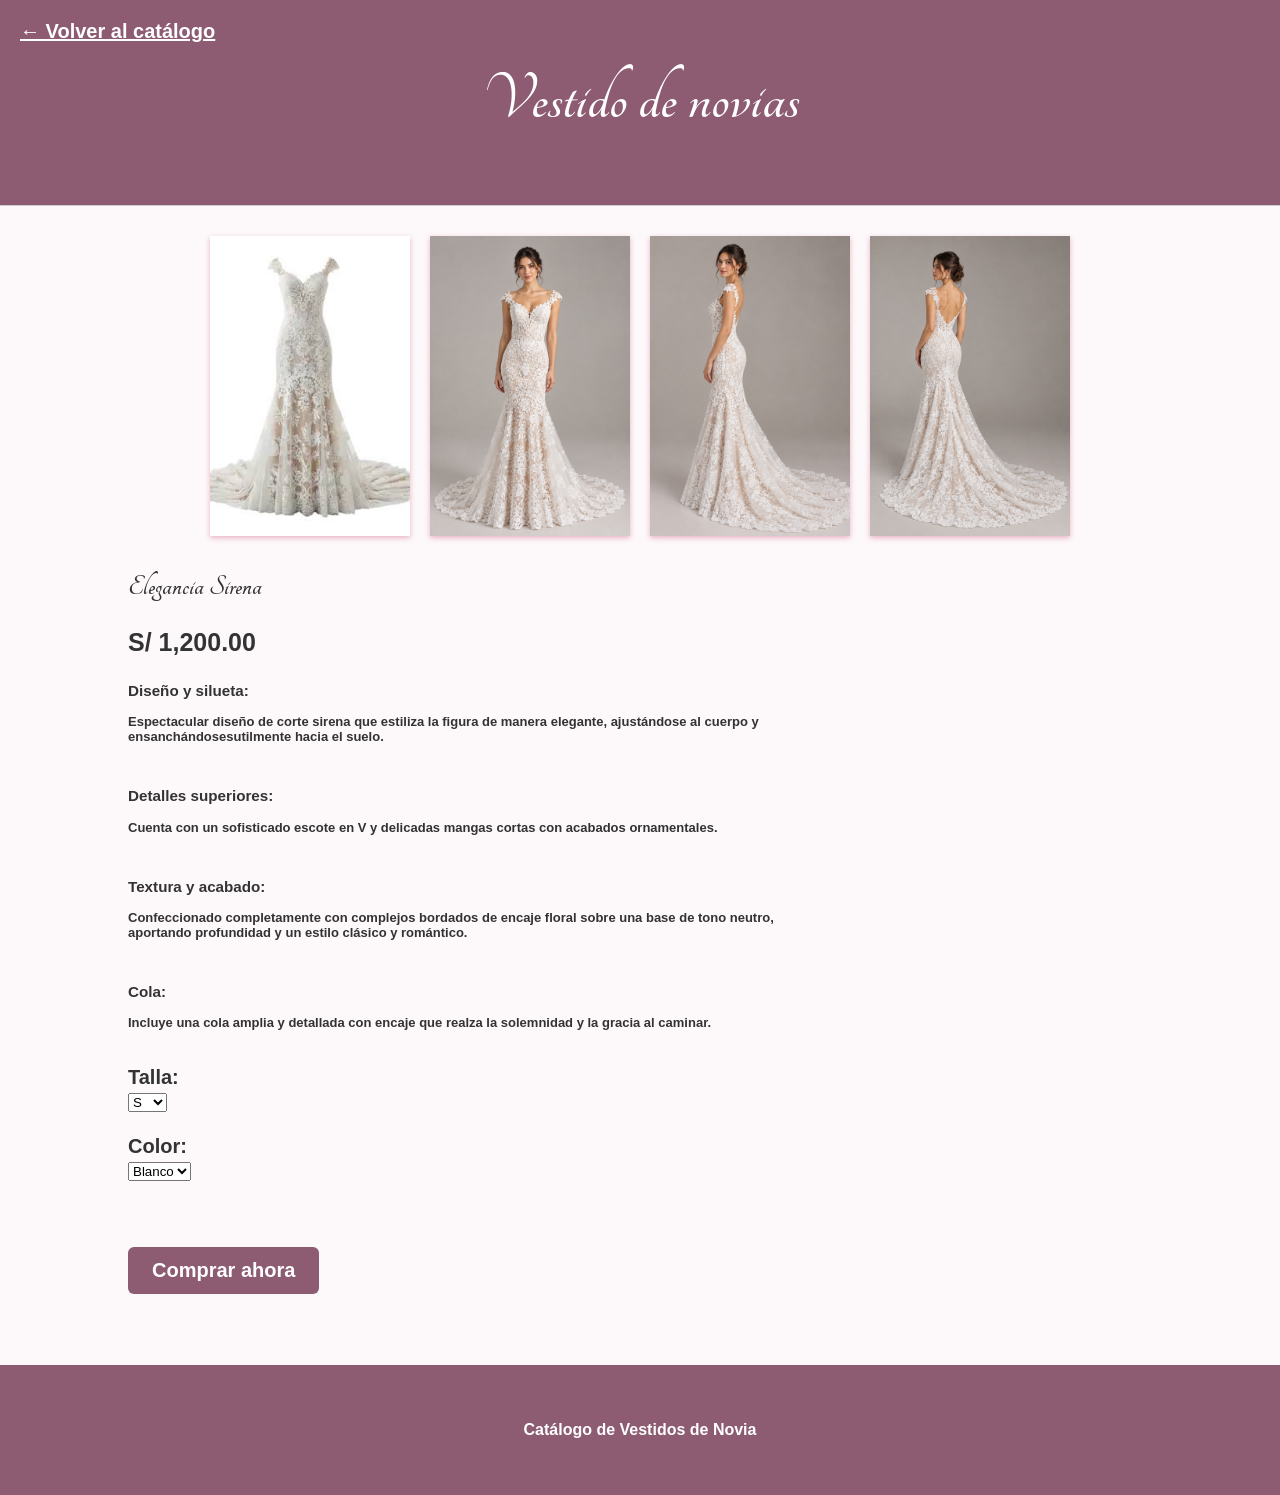
<file: vestidos1.html>
<!DOCTYPE html>
<html lang="es">
<head>
    <meta charset="UTF-8">
    <meta name="viewport" content="width=device-width, initial-scale=1.0">
    <title>Vestido | Elegancia Sirena</title>
    <link rel="stylesheet" href="detalle.css">

    <link rel="preconnect" href="https://fonts.googleapis.com">
    <link rel="preconnect" href="https://fonts.gstatic.com" crossorigin>
    <link href="https://fonts.googleapis.com/css2?family=Tangerine:wght@400;700&display=swap" rel="stylesheet">
    
</head>

<body>

    <header>
        <a href="index.html">
            ← Volver al catálogo
        </a>
        <h1>Vestido de novias</h1>
    </header>

<main class="contenedor">

    <div class="galeria">
        <div>
            <img src="img/vestido1.jpg" alt="Vestido vista 1">
        </div>
       
        <div>
            <img src="img/vestido1-2.jpg" alt="Vestido vista 2">
        </div>

        <div>
            <img src="img/vestido1-3.jpg" alt="Vestido vista 3">
        </div>

        <div>
            <img src="img/vestido1-4.jpg" alt="Vestido vista 4">
        </div>
    </div>
</main>
    <div class="info">

        <h2>Elegancia Sirena</h2>

        <p class="precio">S/ 1,200.00</p>
            <div class="descripcion">
                <h3>Diseño y silueta:</h3> 
                <p>Espectacular diseño de corte sirena que estiliza la figura de manera elegante, ajustándose al cuerpo y ensanchándosesutilmente hacia el suelo.</p>
                <br>
                <h3>Detalles superiores:</h3>
                <p>Cuenta con un sofisticado escote en V y delicadas mangas cortas con acabados ornamentales.</p>
                <br>
                <h3>Textura y acabado:</h3>
                <p>Confeccionado completamente con complejos bordados de encaje floral sobre una base de tono neutro, aportando profundidad y un estilo clásico y romántico.</p>
                <br>
                <h3>Cola:</h3>
                <p>Incluye una cola amplia y detallada con encaje que realza la solemnidad y la gracia al caminar. </p>
            </div>
            <br>
            <label for="talla">Talla:</label><br>

            <select id="talla" name="talla">
                <option>S</option>
                <option>M</option>
                <option>L</option>
                <option>XL</option>
            </select>

            <br>
            <br>

            <label for="color">Color:</label><br>

            <select id="color" name="color">
                <option>Blanco</option>
                <option>Marfil</option>
                <option>Perla</option>
            </select>

            <br>
            <br>
            <br>

            <details class="compra">
                <summary>Comprar ahora</summary>

                <p class="mensaje">
                    ✅ Compra realizada exitosamente
                </p>
            </details>
            <br>
            <br>

    </div>

<footer>
    <p>Catálogo de Vestidos de Novia</p>
</footer>

</body>
</html>
</file>
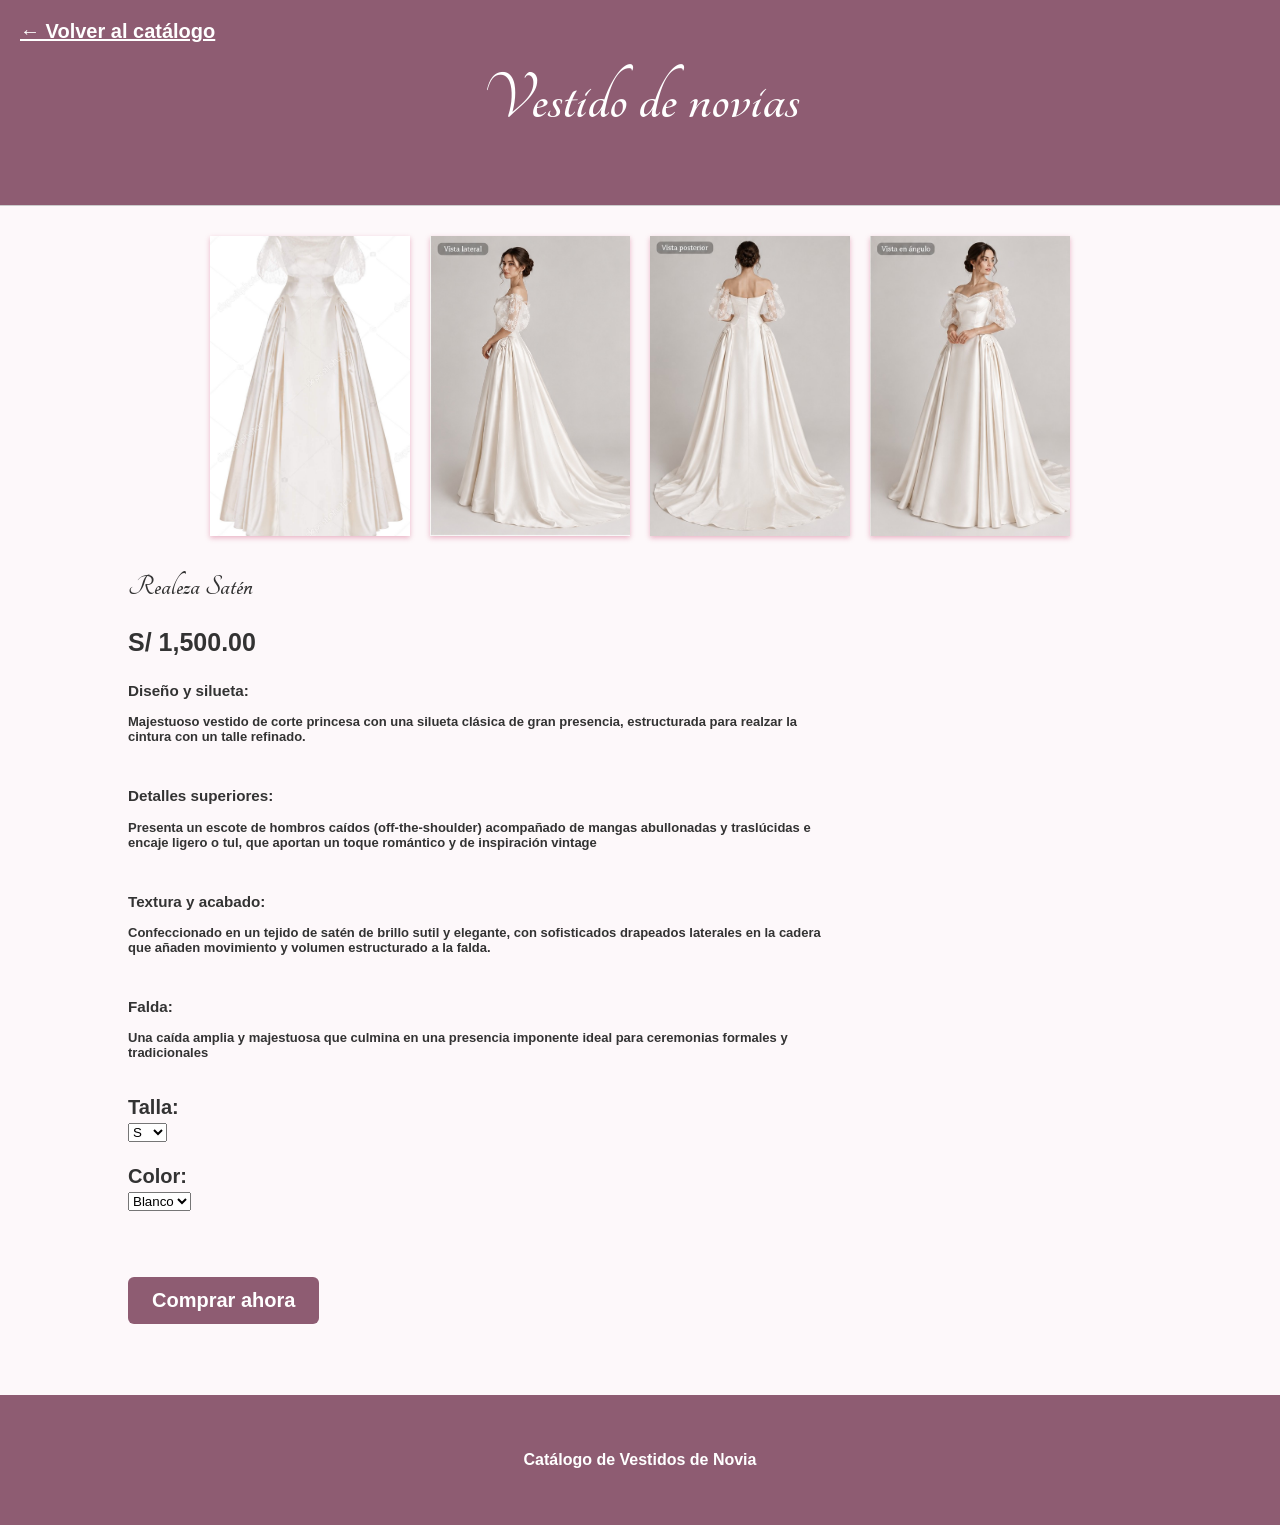
<file: vestidos2.html>
<!DOCTYPE html>
<html lang="es">
<head>
    <meta charset="UTF-8">
    <meta name="viewport" content="width=device-width, initial-scale=1.0">
    <title>Vestido | Realeza Satén</title>
    <link rel="stylesheet" href="detalle.css">

    <link rel="preconnect" href="https://fonts.googleapis.com">
    <link rel="preconnect" href="https://fonts.gstatic.com" crossorigin>
    <link href="https://fonts.googleapis.com/css2?family=Tangerine:wght@400;700&display=swap" rel="stylesheet">
    
</head>

<body>

    <header>
        <a href="index.html">
            ← Volver al catálogo
        </a>
        <h1>Vestido de novias</h1>
    </header>

<main class="contenedor">

    <div class="galeria">
        <div>
            <img src="img/vestido2.jpg" alt="Vestido vista 1">
        </div>
       
        <div>
            <img src="img/vestido2-2.jpg" alt="Vestido vista 2">
        </div>

        <div>
            <img src="img/vestido2-3.jpg" alt="Vestido vista 3">
        </div>

        <div>
            <img src="img/vestido2-4.jpg" alt="Vestido vista 4">
        </div>
    </div>
</main>
    <div class="info">

        <h2>Realeza Satén</h2>

        <p class="precio">S/ 1,500.00</p>
            <div class="descripcion">
                <h3>Diseño y silueta:</h3> 
                <p>Majestuoso vestido de corte princesa con una silueta clásica de gran presencia, estructurada para realzar la cintura con un talle refinado.</p>
                <br>
                <h3>Detalles superiores:</h3>
                <p>Presenta un escote de hombros caídos (off-the-shoulder) acompañado de mangas abullonadas y traslúcidas e encaje ligero o tul, que aportan un toque romántico y de inspiración vintage</p>
                <br>
                <h3>Textura y acabado:</h3>
                <p>Confeccionado en un tejido de satén de brillo sutil y elegante, con sofisticados drapeados laterales en la cadera que añaden movimiento y volumen estructurado a la falda.</p>
                <br>
                <h3>Falda:</h3>
                <p>Una caída amplia y majestuosa que culmina en una presencia imponente ideal para ceremonias formales y tradicionales</p>
            </div>
            <br>
            <label for="talla">Talla:</label><br>

            <select id="talla" name="talla">
                <option>S</option>
                <option>M</option>
                <option>L</option>
                <option>XL</option>
            </select>

            <br>
            <br>

            <label for="color">Color:</label><br>

            <select id="color" name="color">
                <option>Blanco</option>
                <option>Marfil</option>
                <option>Perla</option>
            </select>

            <br>
            <br>
            <br>

            <details class="compra">
                <summary>Comprar ahora</summary>

                <p class="mensaje">
                    ✅ Compra realizada exitosamente
                </p>
            </details>
            <br>
            <br>

    </div>

<footer>
    <p>Catálogo de Vestidos de Novia</p>
</footer>

</body>
</html>
</file>
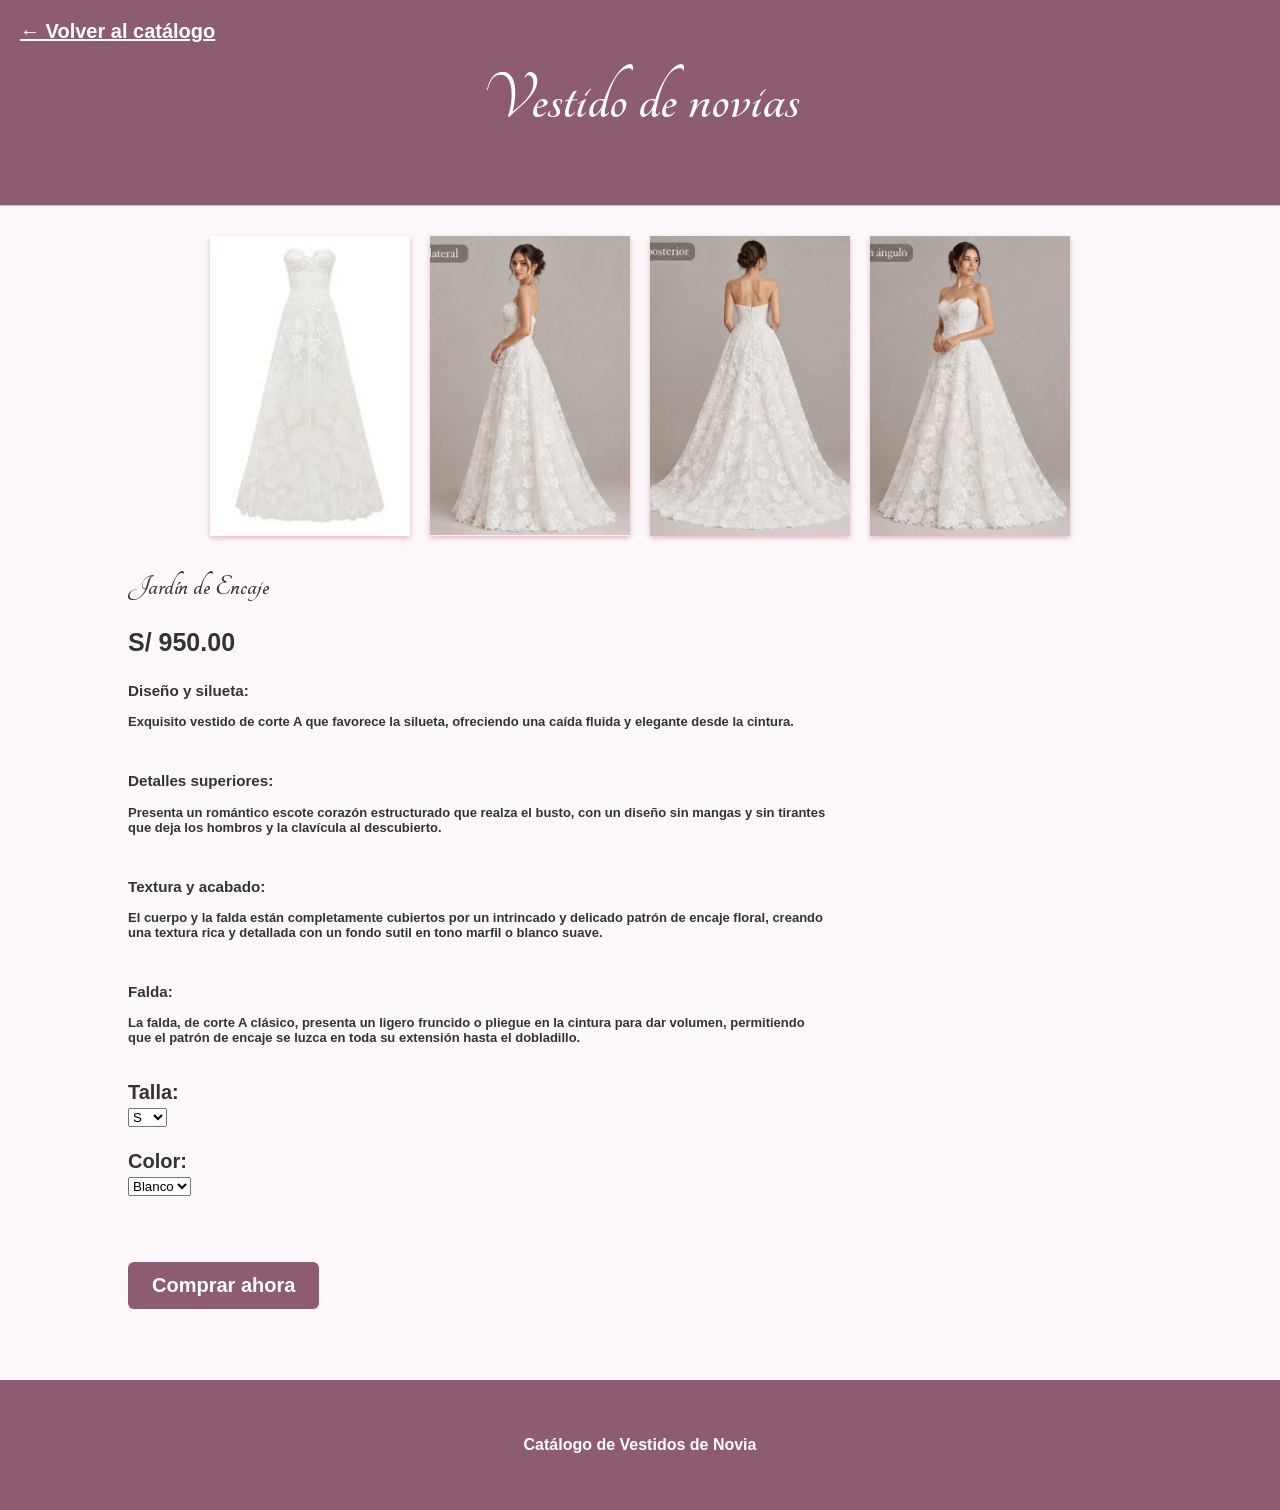
<file: vestidos3.html>
<!DOCTYPE html>
<html lang="es">
<head>
    <meta charset="UTF-8">
    <meta name="viewport" content="width=device-width, initial-scale=1.0">
    <title>Vestido | Jardín de encaje</title>
    <link rel="stylesheet" href="detalle.css">

    <link rel="preconnect" href="https://fonts.googleapis.com">
    <link rel="preconnect" href="https://fonts.gstatic.com" crossorigin>
    <link href="https://fonts.googleapis.com/css2?family=Tangerine:wght@400;700&display=swap" rel="stylesheet">
    
</head>

<body>

    <header>
        <a href="index.html">
            ← Volver al catálogo
        </a>
        <h1>Vestido de novias</h1>
    </header>

<main class="contenedor">

    <div class="galeria">
        <div>
            <img src="img/vestido3.jpg" alt="Vestido vista 1">
        </div>
       
        <div>
            <img src="img/vestido3-2.jpg" alt="Vestido vista 2">
        </div>

        <div>
            <img src="img/vestido3-3.jpg" alt="Vestido vista 3">
        </div>

        <div>
            <img src="img/vestido3-4.jpg" alt="Vestido vista 4">
        </div>
    </div>
</main>
    <div class="info">

        <h2>Jardín de Encaje</h2>

        <p class="precio">S/ 950.00</p>
            <div class="descripcion">
                <h3>Diseño y silueta:</h3> 
                <p>Exquisito vestido de corte A que favorece la silueta, ofreciendo una caída fluida y elegante desde la cintura.</p>
                <br>
                <h3>Detalles superiores:</h3>
                <p>Presenta un romántico escote corazón estructurado que realza el busto, con un diseño sin mangas y sin tirantes que deja los hombros y la clavícula al descubierto.</p>
                <br>
                <h3>Textura y acabado:</h3>
                <p>El cuerpo y la falda están completamente cubiertos por un intrincado y delicado patrón de encaje floral, creando una textura rica y detallada con un fondo sutil en tono marfil o blanco suave.</p>
                <br>
                <h3>Falda:</h3>
                <p>La falda, de corte A clásico, presenta un ligero fruncido o pliegue en la cintura para dar volumen, permitiendo que el patrón de encaje se luzca en toda su extensión hasta el dobladillo. </p>
            </div>
            <br>
            <label for="talla">Talla:</label><br>

            <select id="talla" name="talla">
                <option>S</option>
                <option>M</option>
                <option>L</option>
                <option>XL</option>
            </select>

            <br>
            <br>

            <label for="color">Color:</label><br>

            <select id="color" name="color">
                <option>Blanco</option>
                <option>Marfil</option>
                <option>Perla</option>
            </select>

            <br>
            <br>
            <br>

            <details class="compra">
                <summary>Comprar ahora</summary>

                <p class="mensaje">
                    ✅ Compra realizada exitosamente
                </p>
            </details>
            <br>
            <br>

    </div>

<footer>
    <p>Catálogo de Vestidos de Novia</p>
</footer>

</body>
</html>
</file>
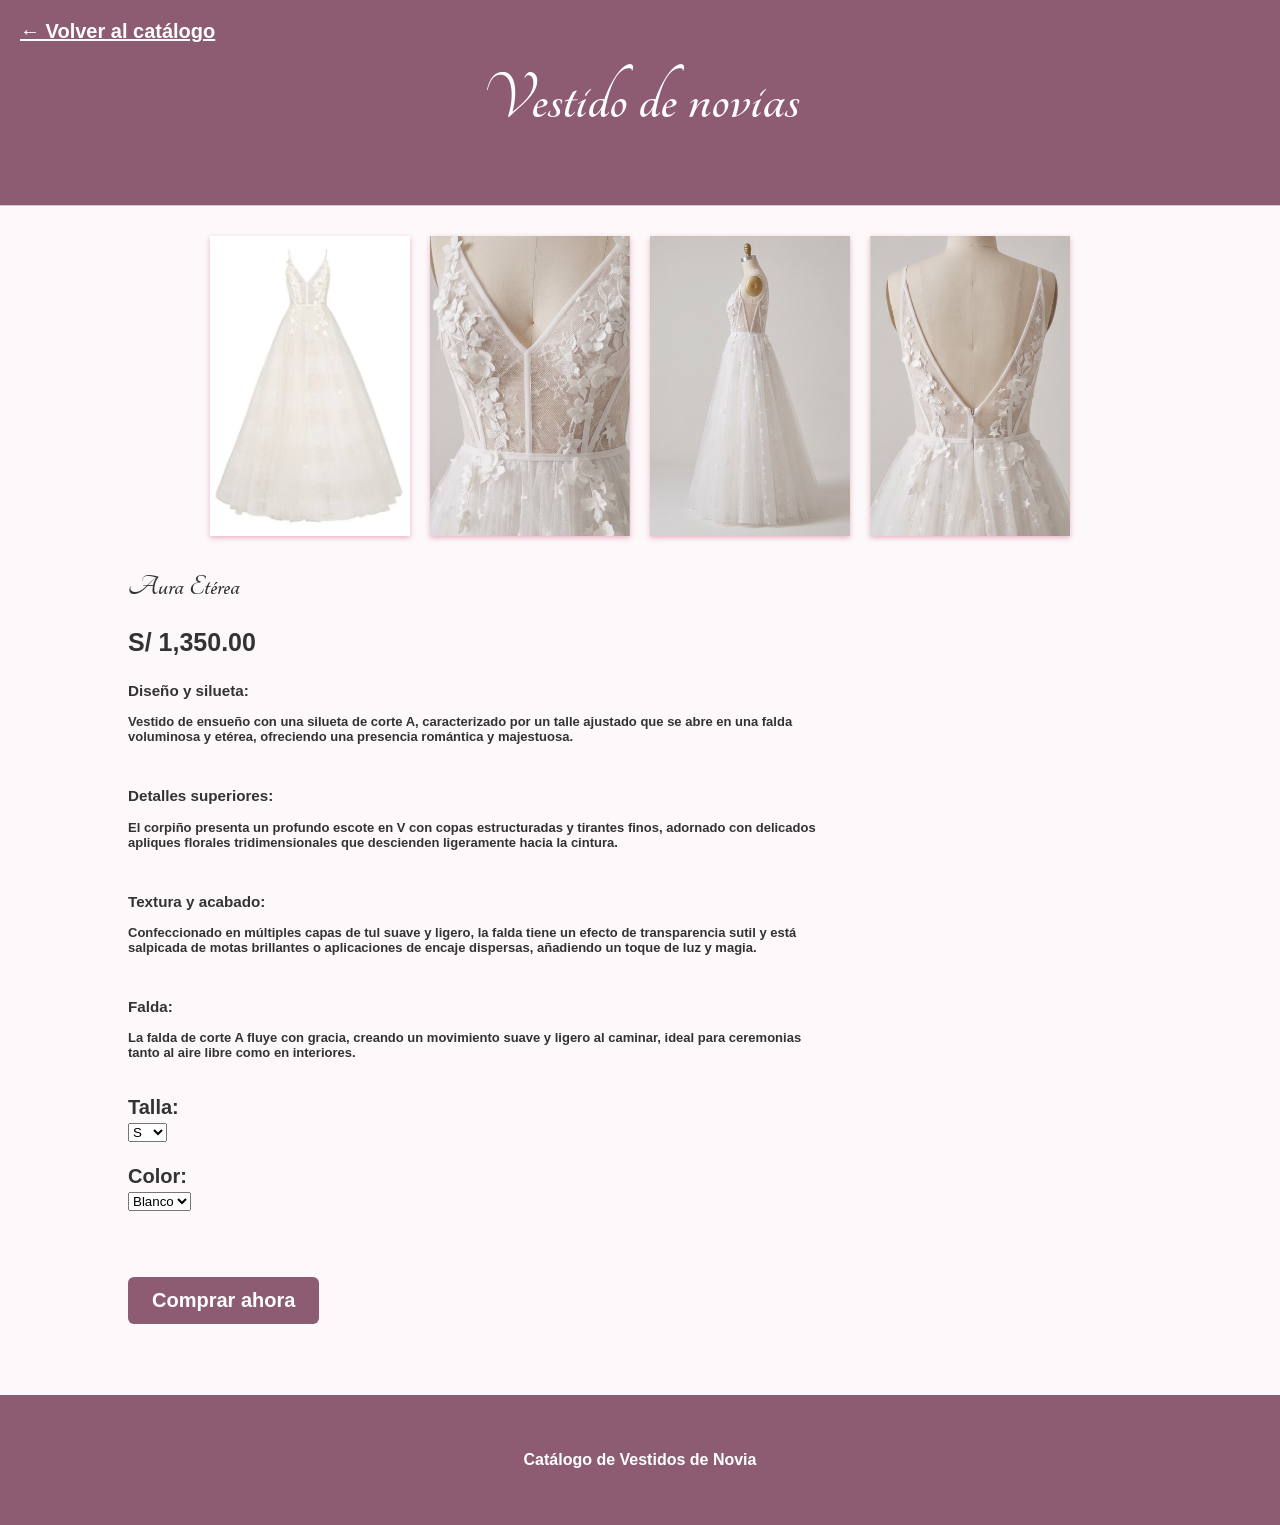
<file: vestidos4.html>
<!DOCTYPE html>
<html lang="es">
<head>
    <meta charset="UTF-8">
    <meta name="viewport" content="width=device-width, initial-scale=1.0">
    <title>Vestido | Aura Etérea</title>
    <link rel="stylesheet" href="detalle.css">

    <link rel="preconnect" href="https://fonts.googleapis.com">
    <link rel="preconnect" href="https://fonts.gstatic.com" crossorigin>
    <link href="https://fonts.googleapis.com/css2?family=Tangerine:wght@400;700&display=swap" rel="stylesheet">
    
</head>

<body>

    <header>
        <a href="index.html">
            ← Volver al catálogo
        </a>
        <h1>Vestido de novias</h1>
    </header>

<main class="contenedor">

    <div class="galeria">
        <div>
            <img src="img/vestido4.jpg" alt="Vestido vista 1">
        </div>
       
        <div>
            <img src="img/vestido4-2.jpg" alt="Vestido vista 2">
        </div>

        <div>
            <img src="img/vestido4-3.jpg" alt="Vestido vista 3">
        </div>

        <div>
            <img src="img/vestido4-4.jpg" alt="Vestido vista 4">
        </div>
    </div>
</main>
    <div class="info">

        <h2>Aura Etérea</h2>

        <p class="precio">S/ 1,350.00</p>
            <div class="descripcion">
                <h3>Diseño y silueta:</h3> 
                <p>Vestido de ensueño con una silueta de corte A, caracterizado por un talle ajustado que se abre en una falda voluminosa y etérea, ofreciendo una presencia romántica y majestuosa.</p>
                <br>
                <h3>Detalles superiores:</h3>
                <p>El corpiño presenta un profundo escote en V con copas estructuradas y tirantes finos, adornado con delicados apliques florales tridimensionales que descienden ligeramente hacia la cintura.</p>
                <br>
                <h3>Textura y acabado:</h3>
                <p>Confeccionado en múltiples capas de tul suave y ligero, la falda tiene un efecto de transparencia sutil y está salpicada de motas brillantes o aplicaciones de encaje dispersas, añadiendo un toque de luz y magia.</p>
                <br>
                <h3>Falda:</h3>
                <p>La falda de corte A fluye con gracia, creando un movimiento suave y ligero al caminar, ideal para ceremonias tanto al aire libre como en interiores. </p>
            </div>
            <br>
            <label for="talla">Talla:</label><br>

            <select id="talla" name="talla">
                <option>S</option>
                <option>M</option>
                <option>L</option>
                <option>XL</option>
            </select>

            <br>
            <br>

            <label for="color">Color:</label><br>

            <select id="color" name="color">
                <option>Blanco</option>
                <option>Marfil</option>
                <option>Perla</option>
            </select>

            <br>
            <br>
            <br>

            <details class="compra">
                <summary>Comprar ahora</summary>

                <p class="mensaje">
                    ✅ Compra realizada exitosamente
                </p>
            </details>
            <br>
            <br>

    </div>

<footer>
    <p>Catálogo de Vestidos de Novia</p>
</footer>

</body>
</html>
</file>
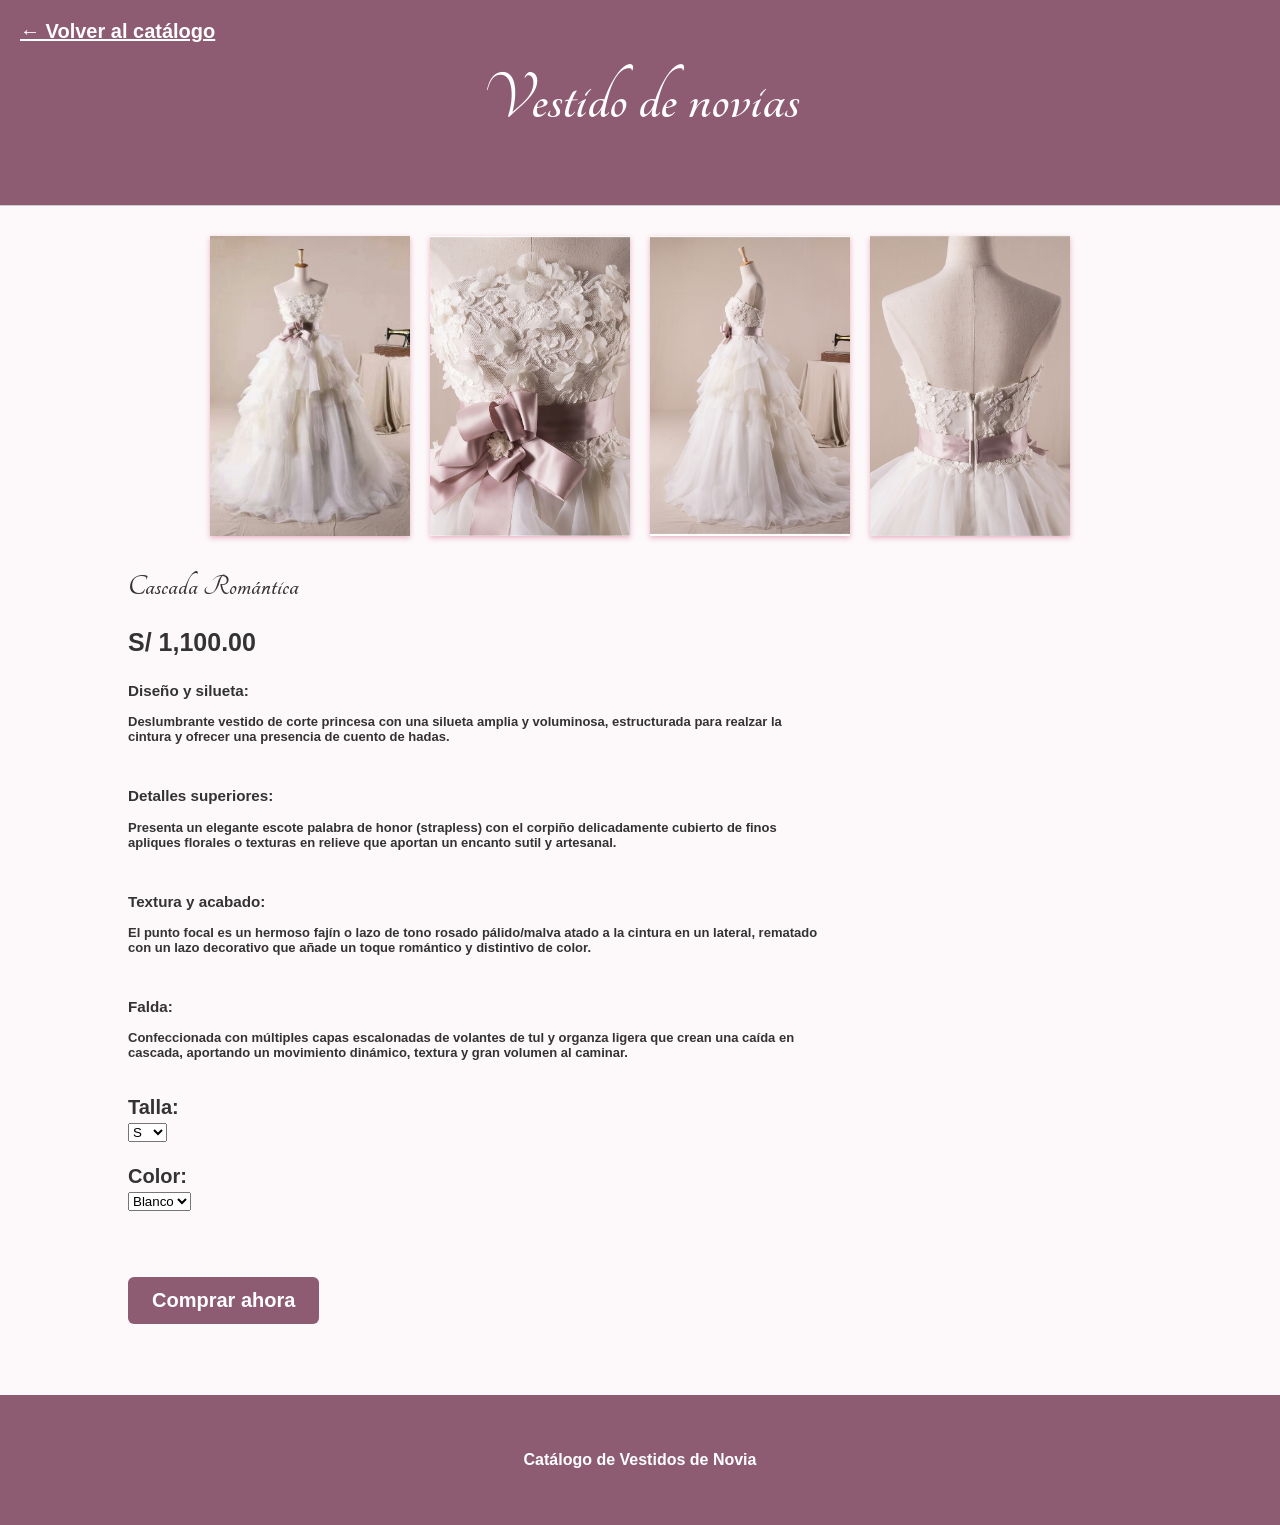
<file: vestidos5.html>
<!DOCTYPE html>
<html lang="es">
<head>
    <meta charset="UTF-8">
    <meta name="viewport" content="width=device-width, initial-scale=1.0">
    <title>Vestido | Cascada Romántica</title>
    <link rel="stylesheet" href="detalle.css">

    <link rel="preconnect" href="https://fonts.googleapis.com">
    <link rel="preconnect" href="https://fonts.gstatic.com" crossorigin>
    <link href="https://fonts.googleapis.com/css2?family=Tangerine:wght@400;700&display=swap" rel="stylesheet">
    
</head>

<body>

    <header>
        <a href="index.html">
            ← Volver al catálogo
        </a>
        <h1>Vestido de novias</h1>
    </header>

<main class="contenedor">

    <div class="galeria">
        <div>
            <img src="img/vestido5.jpg" alt="Vestido vista 1">
        </div>
       
        <div>
            <img src="img/vestido5-2.jpg" alt="Vestido vista 2">
        </div>

        <div>
            <img src="img/vestido5-3.jpg" alt="Vestido vista 3">
        </div>

        <div>
            <img src="img/vestido5-4.jpg" alt="Vestido vista 4">
        </div>
    </div>
</main>
    <div class="info">

        <h2>Cascada Romántica</h2>

        <p class="precio">S/ 1,100.00</p>
            <div class="descripcion">
                <h3>Diseño y silueta:</h3> 
                <p>Deslumbrante vestido de corte princesa con una silueta amplia y voluminosa, estructurada para realzar la cintura y ofrecer una presencia de cuento de hadas.</p>
                <br>
                <h3>Detalles superiores:</h3>
                <p>Presenta un elegante escote palabra de honor (strapless) con el corpiño delicadamente cubierto de finos apliques florales o texturas en relieve que aportan un encanto sutil y artesanal.</p>
                <br>
                <h3>Textura y acabado:</h3>
                <p>El punto focal es un hermoso fajín o lazo de tono rosado pálido/malva atado a la cintura en un lateral, rematado con un lazo decorativo que añade un toque romántico y distintivo de color.</p>
                <br>
                <h3>Falda:</h3>
                <p>Confeccionada con múltiples capas escalonadas de volantes de tul y organza ligera que crean una caída en cascada, aportando un movimiento dinámico, textura y gran volumen al caminar. </p>
            </div>
            <br>
            <label for="talla">Talla:</label><br>

            <select id="talla" name="talla">
                <option>S</option>
                <option>M</option>
                <option>L</option>
                <option>XL</option>
            </select>

            <br>
            <br>

            <label for="color">Color:</label><br>

            <select id="color" name="color">
                <option>Blanco</option>
                <option>Marfil</option>
                <option>Perla</option>
            </select>

            <br>
            <br>
            <br>

            <details class="compra">
                <summary>Comprar ahora</summary>

                <p class="mensaje">
                    ✅ Compra realizada exitosamente
                </p>
            </details>
            <br>
            <br>

    </div>

<footer>
    <p>Catálogo de Vestidos de Novia</p>
</footer>

</body>
</html>
</file>
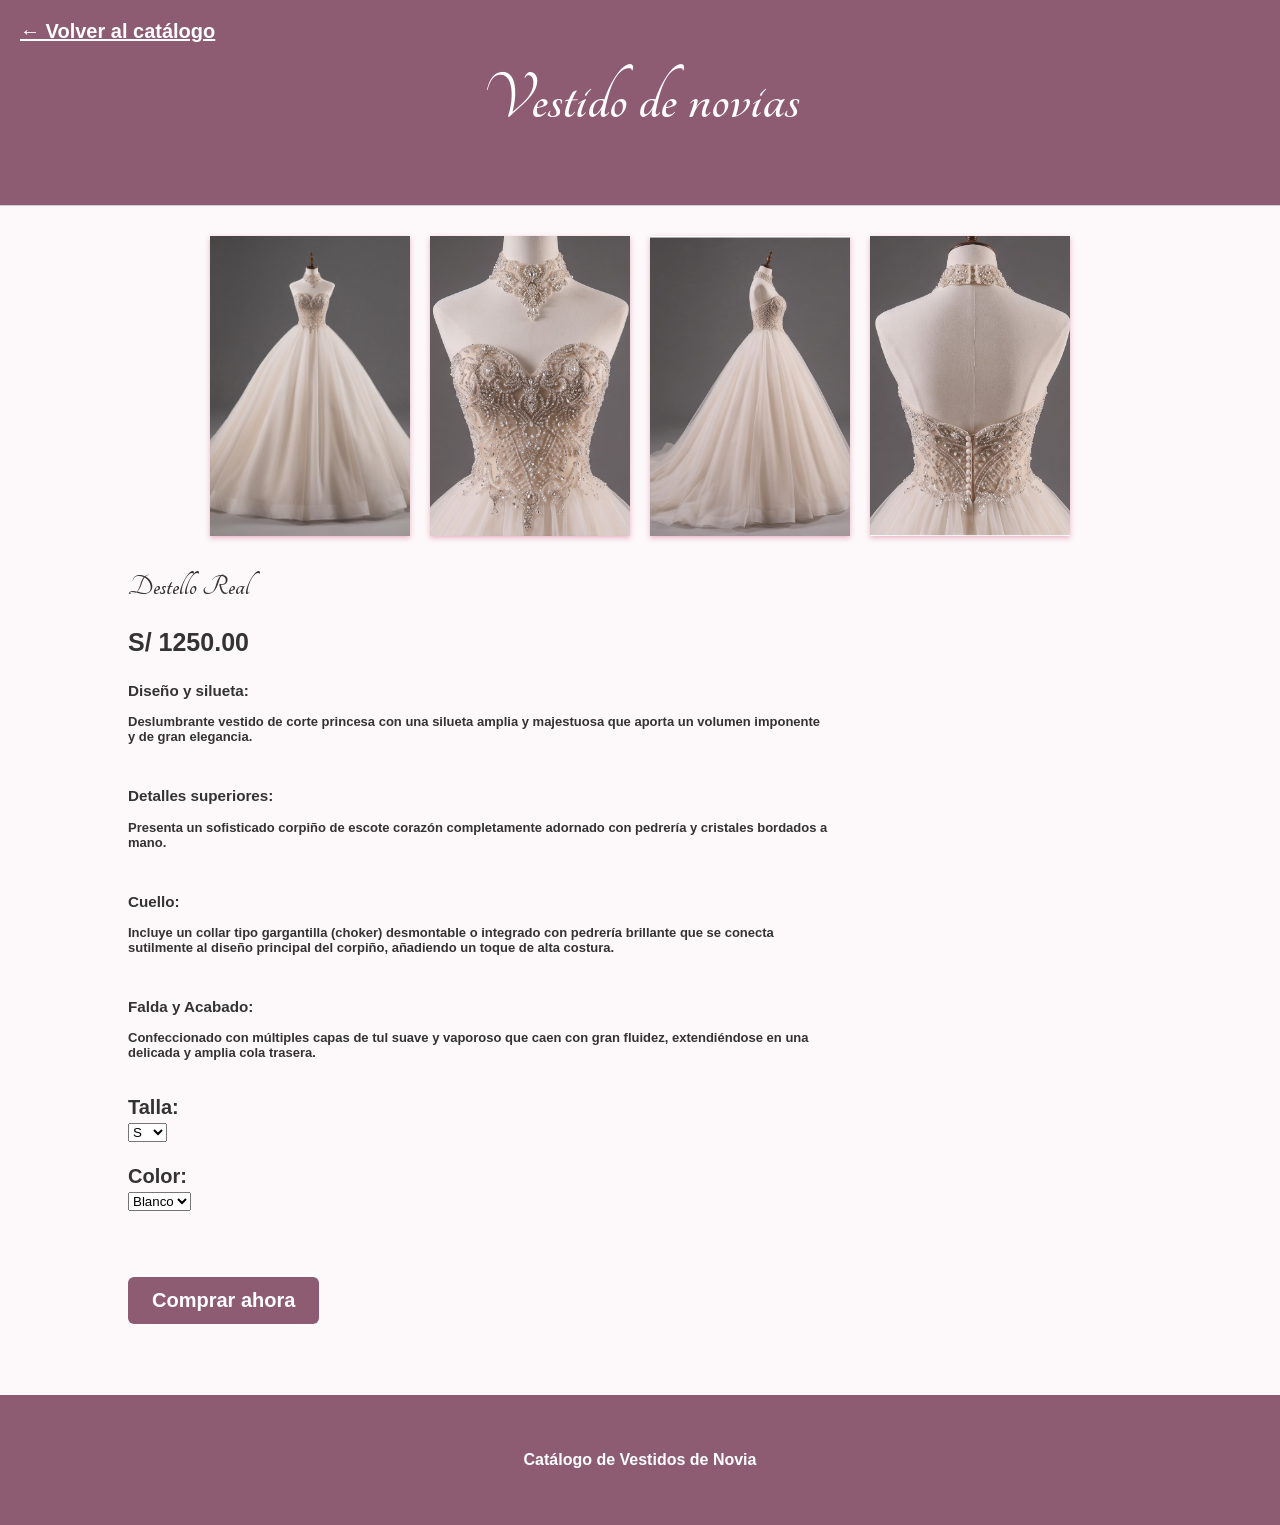
<file: vestidos7.html>
<!DOCTYPE html>
<html lang="es">
<head>
    <meta charset="UTF-8">
    <meta name="viewport" content="width=device-width, initial-scale=1.0">
    <title>Vestido | Destello Real</title>
    <link rel="stylesheet" href="detalle.css">

    <link rel="preconnect" href="https://fonts.googleapis.com">
    <link rel="preconnect" href="https://fonts.gstatic.com" crossorigin>
    <link href="https://fonts.googleapis.com/css2?family=Tangerine:wght@400;700&display=swap" rel="stylesheet">
    
</head>

<body>

    <header>
        <a href="index.html">
            ← Volver al catálogo
        </a>
        <h1>Vestido de novias</h1>
    </header>

<main class="contenedor">

    <div class="galeria">
        <div>
            <img src="img/vestido7.jpg" alt="Vestido vista 1">
        </div>
       
        <div>
            <img src="img/vestido7-2.jpg" alt="Vestido vista 2">
        </div>

        <div>
            <img src="img/vestido7-3.jpg" alt="Vestido vista 3">
        </div>

        <div>
            <img src="img/vestido7-4.jpg" alt="Vestido vista 4">
        </div>
    </div>
</main>
    <div class="info">

        <h2>Destello Real</h2>

        <p class="precio">S/ 1250.00</p>
            <div class="descripcion">
                <h3>Diseño y silueta:</h3> 
                <p>Deslumbrante vestido de corte princesa con una silueta amplia y majestuosa que aporta un volumen imponente y de gran elegancia.</p>
                <br>
                <h3>Detalles superiores:</h3>
                <p>Presenta un sofisticado corpiño de escote corazón completamente adornado con pedrería y cristales bordados a mano.</p>
                <br>
                <h3>Cuello:</h3>
                <p>Incluye un collar tipo gargantilla (choker) desmontable o integrado con pedrería brillante que se conecta sutilmente al diseño principal del corpiño, añadiendo un toque de alta costura.</p>
                <br>
                <h3>Falda y Acabado:</h3>
                <p>Confeccionado con múltiples capas de tul suave y vaporoso que caen con gran fluidez, extendiéndose en una delicada y amplia cola trasera. </p>
            </div>
            <br>
            <label for="talla">Talla:</label><br>

            <select id="talla" name="talla">
                <option>S</option>
                <option>M</option>
                <option>L</option>
                <option>XL</option>
            </select>

            <br>
            <br>

            <label for="color">Color:</label><br>

            <select id="color" name="color">
                <option>Blanco</option>
                <option>Marfil</option>
                <option>Perla</option>
            </select>

            <br>
            <br>
            <br>

            <details class="compra">
                <summary>Comprar ahora</summary>

                <p class="mensaje">
                    ✅ Compra realizada exitosamente
                </p>
            </details>
            <br>
            <br>

    </div>

<footer>
    <p>Catálogo de Vestidos de Novia</p>
</footer>

</body>
</html>
</file>
<file: detalle.css>
body {
    margin: 0;
    font-family: Arial, sans-serif;
    background-color: #fdf8fa;
    color: #333;
}

header {
    background-color: #8e5c72;
    color: white;
    padding: 20px;
    border-bottom: 1px solid #ccc
}

header h1{
    font-family: "Tangerine", cursive;
    font-weight: 700;
    font-size: 70px;
    text-align: center;
    margin-top: 20px;
}

header a{
    margin: 250px;
    font-size: 20px;
    font-weight: bold;
    color: white;
}

.contenedor {
    width: 80%;
    margin: 30px auto;
    display: flex;
    flex-wrap: wrap;
    gap: 20px;
    justify-content: center;
}

.galeria {
    display: flex;
    gap: 20px;
    justify-content: center;

}

.galeria div {
    width: 200px;
}

.galeria img {
    width: 100%;
    height: 300px;
    object-fit: cover;
    text-align: center;
    box-shadow: 0 2px 5px rgba(228, 162, 184, 0.8); 
}

.galeria img:hover {
    transform: scale(1.05); 
}

.precio{
   font-size: 25px;
   font-weight: bold;
}

.info{
    margin-top: 20px;
    margin-left: 400px;
    font-size: 20px;
    font-weight: bold;
}

.info h2{
    font-family: "Tangerine", cursive;
    font-weight: 700;
    font-size: 30px;

}

.descripcion{
    font-size: 13px;
    width: 60%;
}

footer{
    background-color: #8e5c72;
    margin-top: 10px;
    padding: 40px;
    text-align: center;
    font-weight: bold;
    color: white;
}

.compra {
    width: fit-content;
    font-family: Arial, sans-serif;
}

.compra summary {
    margin-top: 20px;
    background-color: #28a745;
    background: #8e5c72;
    color: white;
    padding: 12px 24px;
    border-radius: 6px;
    cursor: pointer;
    list-style: none;
    font-weight: bold;
    text-align: center;
}

/*-------------------------*/

.mensaje {
    color: green;
}

header a { 
    margin: 0; 
}

.galeria { 
    flex-wrap: wrap; 
}

.info { 
    width: 80%; 
    margin: 25px auto; 
}

.descripcion { 
    width: 100%; 
    max-width: 700px; 
}
</file>
